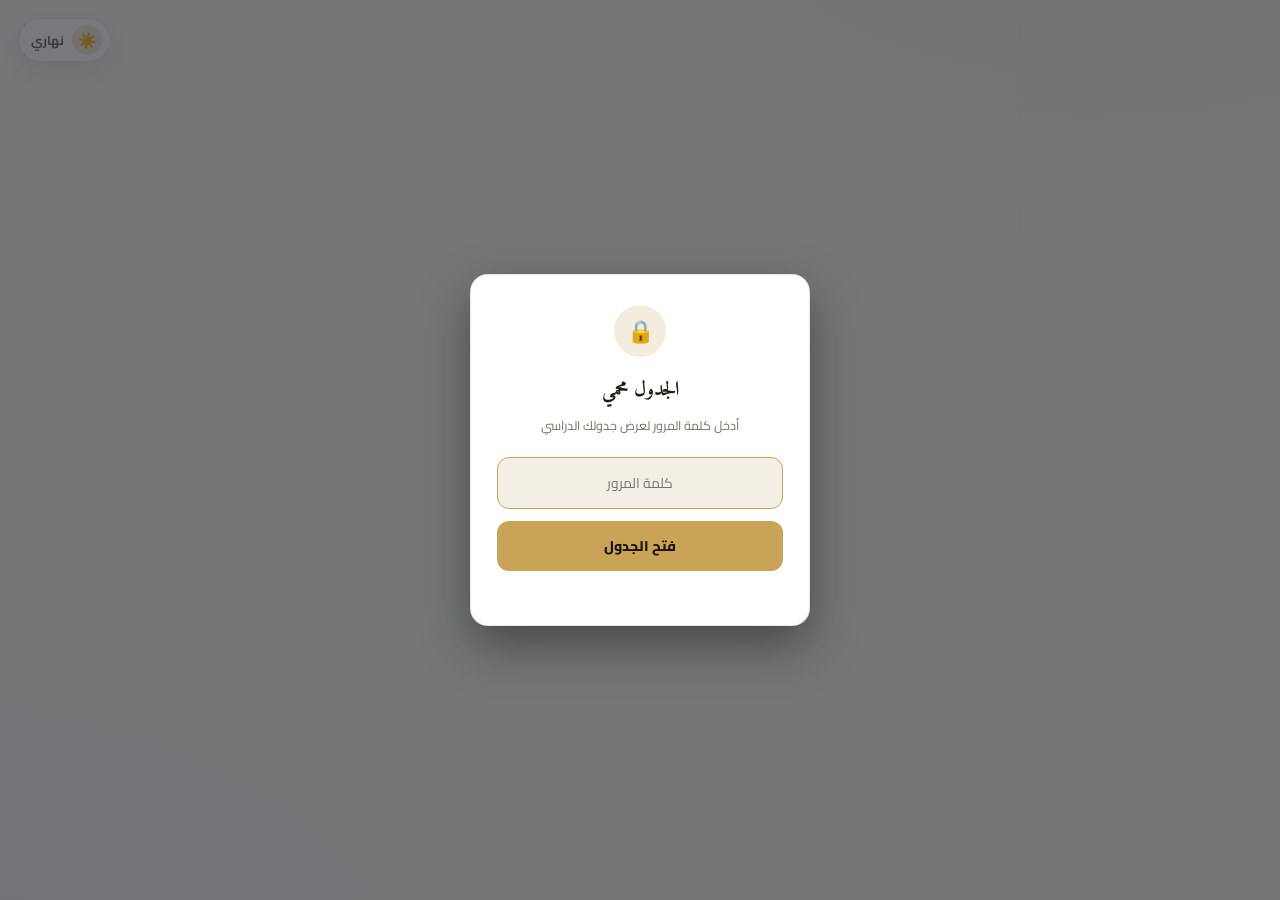
<file: table.html>
<!DOCTYPE html>
<html lang="ar" dir="rtl">
<head>
<meta charset="UTF-8">
<meta name="viewport" content="width=device-width, initial-scale=1.0">
<title>الجدول الدراسي</title>
<link rel="preconnect" href="https://fonts.googleapis.com">
<link rel="preconnect" href="https://fonts.gstatic.com" crossorigin>
<link href="https://fonts.googleapis.com/css2?family=Amiri:wght@400;700&family=Cairo:wght@400;500;600;700;800&display=swap" rel="stylesheet">
<style>
  :root{
    --gold:#C9A356;
    --c-effl:#5AA9E6;
    --c-effl-bg: rgba(90,169,230,0.14);
    --c-infs:#3FBF9F;
    --c-infs-bg: rgba(63,191,159,0.14);
    --c-math:#E8834A;
    --c-math-bg: rgba(232,131,74,0.16);
    --c-comm:#B08BF0;
    --c-comm-bg: rgba(176,139,240,0.16);
  }

  /* ---- Dark theme (default) ---- */
  html[data-theme="dark"]{
    --ink:#0F1626;
    --panel:#171F35;
    --panel-2:#1E2A47;
    --paper:#F3EFE6;
    --line: rgba(243,239,230,0.10);
    --muted:#9AA3BD;
    --gold-soft: rgba(201,163,86,0.16);
    --shadow: 0 10px 30px rgba(0,0,0,0.35);
  }

  /* ---- Light theme ---- */
  html[data-theme="light"]{
    --ink:#FBF9F4;
    --panel:#FFFFFF;
    --panel-2:#F3EFE4;
    --paper:#221B10;
    --line: rgba(34,27,16,0.10);
    --muted:#79705F;
    --gold-soft: rgba(201,163,86,0.20);
    --shadow: 0 10px 24px rgba(90,70,30,0.10);
  }

  *{box-sizing:border-box;}
  html,body{margin:0;padding:0;}
  body{
    background:
      radial-gradient(1200px 600px at 85% -10%, rgba(201,163,86,0.10), transparent 60%),
      radial-gradient(900px 500px at -10% 110%, rgba(90,169,230,0.08), transparent 60%),
      var(--ink);
    color: var(--paper);
    font-family: 'Cairo', sans-serif;
    min-height:100vh;
    padding: 30px 16px 60px;
    transition: background .25s ease, color .25s ease;
  }

  .wrap{ max-width: 1180px; margin: 0 auto; }

  /* ===== Theme toggle ===== */
  .theme-toggle{
    position: fixed;
    top: 18px;
    left: 18px;
    z-index: 50;
    display:flex; align-items:center; gap:8px;
    background: var(--panel);
    border:1px solid var(--line);
    border-radius:999px;
    padding:6px 8px;
    box-shadow: var(--shadow);
    cursor:pointer;
    user-select:none;
  }
  .theme-toggle .icon{
    width:30px; height:30px;
    border-radius:50%;
    display:flex; align-items:center; justify-content:center;
    font-size:15px;
    background: var(--gold-soft);
  }
  .theme-toggle .label{
    font-size:12.5px; font-weight:700; color:var(--muted);
    padding-inline-end:4px;
  }

  /* ===== Header ===== */
  header{
    display:flex;
    flex-wrap:wrap;
    justify-content:space-between;
    align-items:flex-end;
    gap:20px;
    padding: 44px 0 26px;
    border-bottom: 1px solid var(--line);
    margin-bottom: 30px;
  }
  .eyebrow{
    font-size:13px;
    letter-spacing:1px;
    color: var(--gold);
    font-weight:700;
    margin-bottom:10px;
  }
  h1{
    font-family:'Amiri', serif;
    font-size: clamp(28px, 5vw, 44px);
    margin:0 0 6px;
    line-height:1.25;
  }
  .sub{ color:var(--muted); font-size:14px; }

  .stats{
    display:flex;
    gap:12px;
    flex-wrap:wrap;
  }
  .stat{
    background: var(--panel);
    border:1px solid var(--line);
    border-radius:14px;
    padding:12px 16px;
    min-width:96px;
    text-align:center;
    box-shadow: var(--shadow);
  }
  .stat .n{ font-size:22px; font-weight:800; color:var(--gold); font-family:'Amiri',serif; }
  .stat .l{ font-size:11.5px; color:var(--muted); margin-top:2px; }

  /* ===== Legend ===== */
  .legend{
    display:flex; gap:10px; flex-wrap:wrap;
    margin-bottom:22px;
  }
  .tag{
    display:flex; align-items:center; gap:8px;
    padding:7px 14px; border-radius:999px;
    background:var(--panel); border:1px solid var(--line);
    font-size:12.5px; font-weight:600; color:var(--paper);
  }
  .dot{ width:9px;height:9px;border-radius:50%; flex-shrink:0; }

  /* ===== Timetable (desktop/tablet) ===== */
  .board-scroll{ overflow-x:auto; padding-bottom:6px; }
  .board{
    min-width: 860px;
    display:grid;
    grid-template-columns: 66px repeat(7, 1fr);
    border:1px solid var(--line);
    border-radius:18px;
    overflow:hidden;
    background: var(--panel);
    box-shadow: var(--shadow);
  }

  .head-cell{
    background: var(--panel-2);
    padding:12px 6px;
    text-align:center;
    border-bottom:1px solid var(--line);
    border-inline-start:1px solid var(--line);
  }
  .head-cell:first-child{ border-inline-start:none; }
  .head-cell .day{ font-weight:800; font-size:13.5px; }
  .head-cell .date{ font-size:11px; color:var(--muted); margin-top:2px; }
  .head-cell.off .day{ color:var(--muted); }
  .head-cell.time-head{ background:var(--panel); }

  .time-col{
    display:grid;
    grid-template-rows: repeat(28, 20px);
  }
  .time-col .tick{
    font-size:10px;
    color:var(--muted);
    text-align:center;
    border-top:1px solid var(--line);
    padding-top:2px;
  }
  .time-col .tick:first-child{ border-top:none; }

  .day-col{
    position:relative;
    display:grid;
    grid-template-rows: repeat(28, 20px);
    border-inline-start:1px solid var(--line);
    background-image: repeating-linear-gradient(
      to bottom, transparent 0, transparent 39px, var(--line) 39px, var(--line) 40px
    );
  }
  .day-col.off{
    background: repeating-linear-gradient(135deg, var(--line) 0 10px, transparent 10px 20px);
  }

  .event{
    position:relative;
    margin:2px 3px;
    border-radius:10px;
    padding:7px 8px;
    font-size:10.8px;
    line-height:1.3;
    overflow:hidden;
    border-inline-start: 3px solid var(--c);
    background: var(--bg);
  }
  .event .code{ font-weight:800; font-size:11.8px; display:block; }
  .event .kind{ color:var(--muted); font-size:10px; display:block; margin:1px 0; }
  .event .room{ font-size:10px; color:var(--paper); opacity:.85; }

  /* ===== Detail cards ===== */
  h2.section-title{
    font-family:'Amiri',serif;
    font-size:22px;
    margin:40px 0 16px;
    display:flex; align-items:center; gap:12px;
  }
  h2.section-title::after{
    content:"";
    flex:1;
    height:1px;
    background:var(--line);
  }

  .day-block{ margin-bottom: 20px; }
  .day-block > .dname{
    font-weight:800;
    font-size:14.5px;
    color:var(--gold);
    margin-bottom:10px;
    display:flex; align-items:center; gap:10px;
  }
  .day-block > .dname .dd{ font-size:12px; color:var(--muted); font-weight:600; }

  .cards{ display:grid; grid-template-columns:repeat(auto-fit, minmax(220px,1fr)); gap:12px; }
  .card{
    background:var(--panel);
    border:1px solid var(--line);
    border-radius:14px;
    padding:16px;
    border-top:3px solid var(--c);
    box-shadow: var(--shadow);
  }
  .card .title{ font-weight:800; font-size:14.5px; margin-bottom:4px; }
  .card .type{ font-size:12px; color:var(--muted); margin-bottom:10px; }
  .card .row{ display:flex; justify-content:space-between; font-size:12.5px; margin-top:6px; }
  .card .row span:first-child{ color:var(--muted); }

  .empty-note{
    color:var(--muted); font-size:13.5px;
    background:var(--panel); border:1px dashed var(--line);
    border-radius:12px; padding:14px 16px;
  }

  footer{
    margin-top:46px;
    text-align:center;
    color:var(--muted);
    font-size:12px;
  }

  /* ===== Mobile: hide the grid timetable, keep the detail cards ===== */
  @media (max-width:680px){
    body{ padding: 24px 12px 50px; }
    header{ padding-top:60px; align-items:flex-start; }
    .stats{ width:100%; }
    .stat{ flex:1; }
    .board-scroll{ display:none; }
    .mobile-hint{ display:block; }
  }
  .mobile-hint{ display:none; color:var(--muted); font-size:12.5px; margin-bottom:18px; }

  /* ===== Password gate ===== */
  .gate-blur{
    filter: blur(14px);
    pointer-events: none;
    user-select: none;
    transition: filter .4s ease;
  }
  .gate-overlay{
    position: fixed;
    inset: 0;
    z-index: 100;
    display:flex;
    align-items:center;
    justify-content:center;
    background: rgba(10,12,20,0.55);
    padding: 20px;
    transition: opacity .35s ease;
  }
  .gate-overlay.hidden{
    opacity: 0;
    pointer-events: none;
  }
  .gate-card{
    width: 100%;
    max-width: 340px;
    background: var(--panel);
    border: 1px solid var(--line);
    border-radius: 18px;
    padding: 30px 26px;
    text-align: center;
    box-shadow: 0 20px 50px rgba(0,0,0,0.4);
  }
  .gate-card .gate-icon{
    width: 52px; height:52px;
    border-radius:50%;
    background: var(--gold-soft);
    display:flex; align-items:center; justify-content:center;
    font-size:22px;
    margin: 0 auto 16px;
  }
  .gate-card h3{
    font-family:'Amiri', serif;
    font-size:20px;
    margin: 0 0 6px;
    color: var(--paper);
  }
  .gate-card p{
    font-size:12.5px;
    color: var(--muted);
    margin: 0 0 20px;
  }
  .gate-input{
    width:100%;
    padding: 12px 14px;
    border-radius: 12px;
    border: 1px solid var(--line);
    background: var(--panel-2);
    color: var(--paper);
    font-family:'Cairo', sans-serif;
    font-size: 14px;
    text-align:center;
    outline:none;
    margin-bottom: 12px;
    box-sizing:border-box;
    transition: border-color .2s ease;
  }
  .gate-input:focus{ border-color: var(--gold); }
  .gate-card.shake{
    animation: shake .35s ease;
  }
  @keyframes shake{
    0%,100%{ transform:translateX(0); }
    25%{ transform:translateX(-6px); }
    75%{ transform:translateX(6px); }
  }
  .gate-btn{
    width:100%;
    padding: 12px 14px;
    border-radius: 12px;
    border: none;
    background: var(--gold);
    color: #1a1408;
    font-family:'Cairo', sans-serif;
    font-weight:800;
    font-size: 14px;
    cursor:pointer;
    transition: opacity .2s ease;
  }
  .gate-btn:hover{ opacity:.9; }
  .gate-error{
    font-size:11.5px;
    color:#E06666;
    margin-top:10px;
    min-height:14px;
  }
</style>
</head>
<body>

<div class="gate-overlay" id="gateOverlay">
  <div class="gate-card">
    <div class="gate-icon">🔒</div>
    <h3>الجدول محمي</h3>
    <p>أدخل كلمة المرور لعرض جدولك الدراسي</p>
    <input type="password" id="gateInput" class="gate-input" placeholder="كلمة المرور" autocomplete="off">
    <button class="gate-btn" id="gateBtn">فتح الجدول</button>
    <div class="gate-error" id="gateError"></div>
  </div>
</div>

<div class="theme-toggle" id="themeToggle" role="button" aria-label="تبديل الوضع الليلي/النهاري">
  <span class="icon" id="themeIcon">🌙</span>
  <span class="label" id="themeLabel">ليلي</span>
</div>

<div class="wrap gate-blur" id="mainContent"></div>

<script>
  (function(){
    var root = document.documentElement;
    var toggle = document.getElementById('themeToggle');
    var icon = document.getElementById('themeIcon');
    var label = document.getElementById('themeLabel');

    function apply(theme){
      root.setAttribute('data-theme', theme);
      if(theme === 'dark'){
        icon.textContent = '🌙';
        label.textContent = 'ليلي';
      } else {
        icon.textContent = '☀️';
        label.textContent = 'نهاري';
      }
      try { localStorage.setItem('schedule-theme', theme); } catch(e){}
    }

    var saved = null;
    try { saved = localStorage.getItem('schedule-theme'); } catch(e){}
    var prefersLight = window.matchMedia && window.matchMedia('(prefers-color-scheme: light)').matches;
    apply(saved || (prefersLight ? 'light' : 'dark'));

    toggle.addEventListener('click', function(){
      var current = root.getAttribute('data-theme');
      apply(current === 'dark' ? 'light' : 'dark');
    });
  })();

  (function(){
    // The schedule markup below is AES-256-GCM encrypted; the key is derived
    // from the password via PBKDF2 (200,000 rounds, SHA-256) in the browser
    // using the native Web Crypto API. Nothing readable exists in this file
    // until the correct password is entered.
    var ENC = {
      salt: "B/ff1oAZIR4b/tJmSkEC2A==",
      iv: "cmn663kLzujKLqUb",
      ct: "z6YAQofDEuoTLVhmC6VV/HUS6juJpSlpafrUC6fIWeC8yu5Rq9aGI+rz3tSyf1q3c5AW7/1jZVemcnu9yB4yYDzMBA1hP/G2iDu8GUI4eyzeEM5Qvf1J3tIriRCSoTIpovPSEWsE3tqOWaqxCt+quyOouZAtt+d7IaXGO1f396tibr7R8kVnj143+pkv3FMwo31MkHRXFfa+zaP88+CSRK4mCLP9WINQbW2ioUSQlLxY3tGY+/HQr5CYPwIrQ27CTpCTMnISDwMko/MzHgaicVBdEg9HRcqEdXJ0MzW/da4SkSOyXjmCDizmKXsj3jmjZ5Jp0APXWO+lvHFB6xKSewmUTu1Dcp3n2vw8zSMkf8vVmt5E/tsW8CMGVX0UMbg9NKlTMFSXnyAJ+EJsfage6DUBSPNl6TKLdJq8m1mqds5FTIo3zghXMBGoKe4Q5MEgxlLvoG+SU9Ufsh0LNKPlHeg7qSD4psojkiIBHjzcGk+3O/bJNxzrGaj1o1GdP/pgAsW6Y8dPdHj6RGh45W89eMfRZHjCHKZW52LL7ScC0vc+VCl9Kp6Fctkri6o4g49nbqCpNl//3aPLwdoAzgkwJKYYmbkrXY4aY86VxElXOx4UOfjnXkgt1keaKdfiy3KSVgQN4Q4Bf3s6FR6bB9E/BYR2CDxuh9/[base64]/HgVL+JftXSJiPoJ+/LIAkawj7rAMKnw76XNN+GM4iU4ep/HSJ3duSA/ltqQo/cFBRo9r/nUuH+axqcl/TQedqzA3nUWR1YXrHEQKCf/2x5UKd4ASoE4ttk/tKDCOUhz9ftkjpgCobyZamqdA9TKkvHKKIxmnHP16rFtMlhi0eEeAR/Xs76eDBumaE4gewtJtkOCap2e+Ni6WVcqJkJ1ieU6AFPdgvMIVLrO9q05QQxKfgQL87Ha7XbDTrlrIFfrq9jyGGaFTAfWbP8BH7jtYzFV+VxtL6FYIyKSgPBd2w9Z/+PyfDhZeTYAgYTK204GJCfedGbgF26PDr9S4uOtEQvWb6qdK6+aAv4Q8jGD9JAXAz7XDL6s4HEwq51JScQ5jhcllCupLN8YSGV5RrX/Pcj0I+WFZTbIHbjwhNyOPEFp723/YMxc4cixPaUOfE9GW82wu2nt2GCc2ymTqDaTxsREJJJhEwEXhZpsL1NMVDSRxdFZJnR0MD7Eht8vbHAe3sLT+qeavXk5iyP6ozlafkqoersM/CRrkKYWkxy1qV3wwt9ns6glla+VSHhHJ1r/VbD6CI8ae8MuY6QAGiVTb6g0jxA9z6bIdBQjV9g3u+careteK6A/[base64]/mYpwJNVHYY88gGlERnmnlmdcuqt5kWo+QGpdfbWAkVrJI2Atv/[base64]/bqYFJb26u1n9GvUS2ijtj1ulb40s95Sf/jk9TsUkR77C5d13xhhETj2qdHa8VC7x/5xOv0iLuqYAd5xent6kwmqFFUGgqqACz27olD4mXtlCTuVVQwpijPnNWtalvZbzEHl2XpBaYtymoKrUdxAFDmBtyAxHYTNDAyrurrzLoY7l5JC5zTxTub1ccRy81RvZisZtV7mRyGrAEbVVurt/mE8kWtViS8flaxEebMwS85hx+C6fg6oySA2BiPYD48HcdeeD6FHcza8qTt1X3/trb3vKJEl3wokjlqU0diJFUPBmS60DVp/rmiwn04idZP6HP1rYy1PAmTDvOm4AcDm73X8NExy69rt3Jp1peK8sl47rOovMBWm+FoSAMxnXwtrH7w+dpDlIyHqgd9Ojk7iVnOBnQTvs2JgxstxvIhmkscNZ1bph1JwMdpAfJUJo7fyqmryLmWLItXF4WOMCocUQuHGldatxGJir/2LooKgrPl8t3iwDqUtfHu9ti6zyzo1u+wZXutC40KnCVa8+dyawabrLWB49D5a+y6S/gJOXoV/gZs7zl+xFqpE2bvJb5weYkuyeq8vylMJOt7XlUNP8xbx+wOCE9+L1d5A0zEKyVyMWF7q13rsmEL/kjuNkwto/ze+XKz4ONVdTysAj5xAZqRHjcWE7mb4lD0wnsCIF4v3nYRuIQ6Izbjh/zh9DmI4YQipolYMdixDPYdFbWQQVfBjivn3/YRKb0gC7Gc+FrB1dZ7f9rjbzht6h9W0gVVez7wp+6BQeUxdos8Jm6YiyglgMUJksqtERZipR6u+p7ZShiktOQb6bMbxom6/Py2LpeMbY6uRcAKoRIZVHxXadcimCQ2k5+idRS5xDnMX8WKtpd5d+8YGbd7GBc6CQn1ggysY12y5MhfuIfOI4iQt+XMuZW9BTywHe8QAoDND0k9Gkx9NxcaIS19cQf28FUO4xgbf1+R5G6PMI0pw9mGDPT4qrrtGVLavedyduL7iauGB3zzKvwheSECiBF3cVtv3Yih/QA3MM+4VnmcK9R6EEbVV/k6EpNJ2AlK6+4dYOZlxeAeqV4yGz5DYa17K17tK78F3UI9SGdDN+FR12S9ekRQKLviv5fC1Kf5jPTNZg4U8StDCMPxcaXgGJr321HJS2Fqb9Mo5rFgUtSa3j/c5rKw7g7Z33DVVrXhfc0WIqvG2+6/kk6HH7jMxiDUCC5w9+oYt9++jwF9h/bIOWSMPSEfuf9zQCzKnbZ5UkpxR7Ea4Xq5y2iw11D0a0159fPqRMQj4HQsmi+a2DwOxmyQv5bObqk+ec/gJ/QRXX71iPaxQ/ABkwN6qQjBriGNFltw+djaCOg8TJOCEWb20RLDuPw1Fc9xI2ggMlwhcbz5YfKTTZZUjby/TFCnG6Bni/NgyfpUoM7AsFzC6OHuQe5xeMKh39pMNvX8ZVkHq45KLcUoIqGfDTKu2ccXBUHyMoi7EEKf5eXQY+7QOr9G78Q1wGQ0xPC6CNcSlOH1TazVuexhgOpJoc2v6Nsa2ha/ATROjEpzE+2HnqbQC8tGb2f6rfMltNz+ooa8Vildr0N4+MQ2oRTNCNXwVCTwUIFUgpb+hnb/gLtT+KYanZV9RPunFa+Q3Fjmmrj9QQ5VweHvx2Hnt+SF0iLdvbugXWWfLRL4h5ynOQOHvzullZy1pXkNY5dzXuMiTqK2zHnm8yMk9hwE42fr7mFqAcmfjyHeodSJJOWaOQgy6WF8P9yg8lB/LaAhLfc6QJ5rCnQOA6/pl7S1Ga24UgwoIJIxG6MVsA/z06Nh4bgCnaLHwnq46zhUN1xTBbAKE9O6YQj7KWIQwjyy1kirnS6kQ8m7X+4fA3pdRgbW9NDcJ0f5PIf+MjUaq9ENGprt6wl65oJBobYIbcljmW60VFZvfcK45rCGV5rtjyoa5mwo3XnHnlh+Z6vdKSbS0Q/9XOsU4zLGNU6sE5PQKozw8JsjU7ch2HVqto7Wiga7EsO+G+htwhq4Ds6EddzKo5W4q18W6gBJ7fAq+OVy3XrkFgyv5lKs3I87X5AEEIlu5G2pp5K3atT33Rj96lHvcyLxDbFGJ74uDqrnig6fNlDqLpPFrldOk9SGbn4PFugweI3PfHr6TRoTDsqVWUgj724H8r/Yipiotz/ndrL9zBD47BHsOnMjSMgHGmsfHj8Rvh0PI3y9r4Z2fQsWtPPxZdernGLgM9I+xkSLXKjfg+E5Xk/+mkq5MAxtmx8T0cY9ccens6Akl6ractI2Vmi8948DeHx+OeJRAAFqBY2a2gqvbPiJlHqvOuD6bEDrWlzBsBV8NZKaj7Z4OQ+SdpVQ2X2G5qKfyTCn1o/Fdo7d5uzvtT9YMt0ogS+AM8Zc6XJ2ZHflztkIDLmayjiR4brgpLTMIkNvEydCYfvV7Qe5rBTxKoLYE8aZPJxhf3dlzNdrHaRpnvIWYEjnVrxaIIJbcsADljNu8eAvCDzoDX/cVmbf5EWBCdmi8RVczjNANolVXxEmDIJ5fZ2axXDA9KkmhIJWRiZP7P64Gp4JS+bgWQL4tRk572rzqczpXRg+cPV4YNmj7K/cI2n8K9WC+OZuWpiVRgJC8GAXs3n3jJ0AUT94zblgK4MB/[base64]/240pAIyEXM+v0T9HGAIQG58V4aJpcut2XIqwaheTMv6HwL+uuQvQezmQBN9P8T3kMDfl6adP0y/mdJYUgVYpu9YYni+U7Q9WLfjbsHPhDGMcTOjZgZdX4mniIl5XqOSrJU8NB9TTh1n5kVSWAKlaEMZOS8CtqawFYEIF8CsaHseEPxSo68p/L0o1oASc113gDHn9B1hNnLEDYxy+4BJDbUu7K6VQr1gfkROnNSivqorCpTZCBaG7AiwyoLU6cHjn+NqOnTa4NAf46yd6aFFjTU0Hn0RrcXblWOTUIanwt5YXaH5DmS8hiTKlG8Ug6tIlTkRqCweWlX4xmaHW7viyK5uiY5I55SaGl3WAhxy7C2eE2XHF1Sr3g8o/4zzDKm/nN/NE9vjtBRrbr7SnoIofpNvVx/bKpLi7+Aebaic08QiqKyNWHosvaQuznYeaBWIxh1yeXWJuTqjgwI8iA5Lo9ISUjMUaeWW5BsYA72Hn8QbS0H/OlpQume5K8k2siD/d8TKDx8vt2Jcn5a5rFeAzBcluPF1XGA2DPTGgsmmbtIa6BEziZBrmJ8VYLJvbd3apBXLeEjPeauLVLuTEc3ylufr9W8FF08pu/3KXAol1l8qoUzFWhJgWRU9GfJ+CuRHRIAdrQf4r4ElIzrXc7eavQi/sdwcgQrdMCf6hrFhEuyRHJ1Vvqogf+ugNE8V8Jv4u0aO2N20KTVTmbgG8RwnH+8jiK3/[base64]/1ucvFawpmIJVIjqyFDdrlDBmHb54HVVxG2DFoZbY8KOKNBqlgAlt3uhDX8IxDvSrsVrAAmMXtGAoe6QicNG81WdhjzazbCzDKV+sUgIniv2TVH3IeKPH/ush029FO9JcylOEJ1ecDyEbpqJLxHVO9SaSXBha57L0EzhKl9JRfH/qEeaSgfDW4I2+Dotq1b3HoNRsH/Wx98RS4V7aunCcBA4wPi6U74BV13xmrBcVVPOss3ZgJBpLRSKqBUCh1vlOqyTJyP7qAqCS66oFI6EiGASz9JtF5yunhvRyPSZtCMpcruCzWTbEjGtbNIWwUvOewdd5Iav6R+lM3wk9kU4C/etouqTSkjQRA7sBqe/oOdbq0FzVpqJAY+WzlRMq3GiidhuOWW/FaVYs08vcYvh4y7vE/VA+QTGtTnyB+FEOeOPwfSi6eZyqySH6QD7SDml+Zv68YiBv1RhyrP0XMESMDN0z/DIloGHDEP/D+Wz3it6SZUEypGREAY8brKNfGm7Ip0bK9HmK8bpfvEDIfKbtRnXXFWR4/ShEEn+ZubvlSNL2MWGfmiJS4ox4eaS95dmfV18OnRKKywJWVOKbbEBhatDEnt5Z/e5yKd+s4pXAkllwqWMk1dqljWpQPwUQ8V1yfOozf1WGJhNKtlKM/TbzHKQCnNYYHVt/nvVfwVxqgAzI7pKFN9HmNeBwccUhzL/x8LWVGhL5NQ2sEg18nXFORCtBU/tiDEGzWn/HP8k28UFUA/JTO2KXvOUiWlZ68qkTPL2q6BVexhTP77ScdV/[base64]/[base64]/ioK9ts2Z1eaJk35I83jCVKuLYrLgdTVsBz+pK6f+VesekPCe2g0eCmgPsTtQgvDUVSil53gxgs6Yw9TyGXqvTeWSx2q2zntL2LeD8ZjZKxQleeAxoHRczIPVV1gCj5is7j4SbeTOru9XWo3QN0rp8gn9QmZQ9YXtx7qZRIU6t5rP8Qp6uZWXToLGhY11Yy1hO/+hve7eQ0nVsiWkT6/ym2kLtAMNzuN5Vd+Ux6yl1/mcQanPBlyDOq6vIbvCopZvxcb/jqqT50ajbi/1MSiTInaHUvqjGbwInKXZJXqxZDm5JzhdJsDJOBlqEkXfXcb2VlFBugIX7MgeR84LjS5eC2XQwvNTr7f0yihE/skJMbSzwKe4X3aa3NOaehoyvMm/iemqNZxhIJDgoB/yRqxDqgMJ/vfm3l1jwgzbjWs5FFwDa07JNgtnhld11HDwtkvnH4mPZdmBdpqOJfuoLy+tc9g73i/LdFy0nmUlND9C1sbng/CwAtINhtaj9MGNH6bwbg4w/wwiIqBg0SClVkyJFdQkwkDHtP2N/JxZxWhFtbKhRrHy7mlNNHk/q+pO8cTryxwvXq51PxH4k83jnaOWqNsqWOtdtDUsMgByOXvoeiEI+hICi82LcNAQjflwqnLM3uxrdGNuYjMyNQPnaNXxgvQaGmPWDcQuWN1bl5m5xuhgGIyoSqQVy0pil/+22bbH1NSChczCHsaHu9hLbcH0j6PVJhLocjpLDtWVYtkJC2iGfLzoNp22wsNlHTUbRMNkskP4yfHNjKwWiTnLc4Xxy5rB0ZgD1mF9kjPG7qSnkb3puoklWI5I7F1N71lMHf5qirfYrhl+lKSdN5k2NnlT5lGq9hLr7f/z2jEXuOFLw24zTZLl3jDHRwc/OgvK7XM4zqwD/8grlcp12hLaMVa4G8RnMJDDlMI5CKHNPk3nZwWQXpoI1Tuhcimnm1FbLFEjmGFYlNcyNlhHATU0ZbAzc4VumPG2aA+CcVOwKn8ir/v/vHMw0azmh3Z4qRbb7/WGjS726Yau34wbqxub0b8honiNdRSKydgtmM/167I9RZ4p4Fl1XYaqtOtf3EytzuqwqOREYfFC3/[base64]/dADP4R8uvPpPT56181iUh66AegBlXipyI9JxBYlrx8K3whKXvUPI/wvjmUWyA24NwauvZwezK2AJkAxlnzzxNsr0c62PSY68VO+Fd+aGd1Lb1SeYHkXQSOmf2k6nwBEU+x6W1ZWj9p61Pm0YrhxvynKiICd7K9JFYnirDhHR7023j+fNiLBBR4RxDNc/nHPXIJkty3VlZOn3HUM7uC6lYFzPB3Ydc9K6R8LklDpCu7wR6UgbE0nHpl1auGe/zoFl+9eRc+oqnzk/6o8l3rdZ0H3+51xy6y4v5jWR/M30U3YdIrxGlxtx17G+RgPEw+dj5rEr7xxxAqpQQmdV3pA74LsZU+wl7xLeeEb1OgMh9/ctf3lwYBAcoJKXFS44IneQiMUwebHShQG9O+soBFJ/F/R5m4+W8NUMUKkzRnQyYkVQX7XarKSv1F22wDxLEtDo1BmIgrjX6YjlLdZAdTPCbk4ac3B/9op0W4bnJx8k0GL9SPJDoQrS0x+gCcF2bLoeIIALuaMGgzTf1et4QNSqQ8HJqmV1+/sr6mV5qear+27TLZiNFMywnBy9/PHvJWdnCC6TCDuKsXODbTmyWRIVVEPxUOdJA0VrkdHswGPJG2ozG5hvcIkIK6D/hH8WPJ9D79vEmQ/6pXWy3ylMpCEwKGhgSm5xfVdD8hgy25xXONzAr6qT+ShnS9DSdg73DsrYm1ZYk3LzXT0lLjBzarLkZuyk50pn6Kc08vbPPyJoSPi6E67vslQNh2rLZUDYbrv2lVmcpquAXy43b9shVuSWVAIgCSSpHhb+aDscU5BLiK7zrhB/aSI2aB26KRnugO7E+btlu5RIbTty2kyjccQEQAlb01+yQLCRtHDACzP8min1uaxShNCRUqRTEuvRhcamlI85SZ/+xGaVCILDbV/X6TF7slBS3CvSWOVWpuvenRNRmoX1qRjWey1gGOrznNE6cxQkWfj6Ql0D29zQwD6AztOh76tGJbYVjSYuqTKD32l+4kLOvhCpW6hTivJO+Ddt8+vLg8suBTT3FrdtAKvYgTd8F5Ky3d9zn92gHd1xYkEXezzFmqC4hYud86LymVVoYogzbaFR5q3YJ/nHhU1Xy3GEMD7RQfKAjPuaOpqrlclV6lNg/t8yTRS/uNeI4jhp1ywKhfAiBI8htQxaUXA0vaanRtSoPMa4rlRSNszia7og8aYmZWl5v06kFqJU5Th88ZZLgHgaVvaoVKArBQfCjBWqrmscg7Ea+cxrsrt2Olts4lvSOc9UxWTpNet1fvpLLIpnsQj2WeQzKtodJC/pdYi9k3RWNOeoQ9Vl7cCfErwDXdlrSyDft0e1GdTfhUdDsb+8PtjEeFoIazhln+k6ucWo/+7b1CoLBR+plFctsEUHub7ivNgeFi9pA4R2kEkWw9hoKa8Ao01Njz+wf7dl3s5EYq68rNXTuFE7ip/A01E3yGqzn8ZfCzDICmpbcwH/vfeR7odrZkxCWns2l5k+fJAUqtC+J+bcywliKSGX1t5Dygs3Y0I2chqt4rn38WPZxv5j7I+ej7GtBn7Jk3W4ShUbC26ugaGMgSeYzZi4RQPh/X2higRMA2bD3bV+q5mwLOZF7ydaxoxa1NBNQoU+7b3NFWoEhAim+XiONfcpM98iCvwoUsgwBwisHFRC/oGhhIEjqMoYrvQac8k1zgO6ruuiiJlkgfNyTe4puZ61XSntgBoJjnZLbgxSpfVLL8aeOrhtWFo0jf4ZDWCPqjy8m1RGZDsLQ+UtOeFodvWi0BuN7PLfbPCvoDT5xh81JYJLUFwGUQ79XnW/AvQcRn7YFMyUn5g8UGDWpg9b5zct1FIGB1HquwCg3qTfy4HVDswg2rLUapDtBs+nTNXUDLA57SFLyCVwd476qHri44Uwg8txPkHNQ6M38oKpSOhTrCDgw+rFhQSLfu9lTXtG7zguQQ84ZpI7fzOtq0Uf5pOEXfx0hvWHxrxzBUXL3SR/Dc6px0G3JtBsFM4Ssz+XiTH9vIIsGE02OvmHGE2IFFsRDZyzfsRK7jX+djSBL+9jm6ZdX0hfO93QUb4v2lGt9OSbd1AkJRdyK12/1OWK8GVlO0zQmnC8pNu9ZyXDAYIw53EMlA2TY4M5TYx85bK9hxC0HpGrvo6Gt4XLlOvoyBUntb1dy0+QhhQYjO/HkU3/Afioj+9+p8s0C/Ulxl0979TnHu2r4sTbplOEU2OxMsNxezKgHqjvue7akkykAcDdpi686Kr8A0K3VVtjs7NNHRx5tlVsNDT6lbH5poxMy1sX4lG52bqP82+IzXMK6b9uAfWlCq3/PKUz16g7ABTCCMSaBLQi9bFT9Dnt3wXZgn5ENHAVYy/jQa+yYfjH9HMe39qe9b36wZpGQftLHceAGyzl4a8fbtYGsaWHfzyQhfFIMKmGP1xNUb6NmTt+kr6/OQ2zZdNBaMatDyvasZIvFAg4XnHxj7Zp+d7E6gM57O2DnywJBUCq3qC+DdsQA+Z+DZ/O/A7pW8arLFqqmN9qS7FDpGf1lB1hWxMHHBb6/R4NaP3bDNj5eWhZRsSUsIjQIP380Hh/tXA1G/AvFB8HXeDGU+7Egm1DF/HZF6tE9EkJ9loKbjU+pzEQfSPAMaXFyg+7kAWduDAiNbuBSC3SWrxldMstz4hyaufEYudU0pti5hVzvYm/2jUeK/GQDPJffgQA+cvJ2bKjAM7nVVsDS+fxCPxlN4c6bgAQitRPr9/FNGjEYYcQD6z4xtlh9kLnxZ2zv0+RkXzn+6yUe320gc7TbSQ42f0p5uBsGTxkIt+WRtyNc69fbMHXNqt1tq8xiUUn7kk8/2/hb+Qojd5BVZ0pwqvcpaZxoruYwsoIi1I0trimt29JnvHa0GnMnJUF42aQ2/VYVrMoIW8p7uwkpgELLW0TiMqnag1k8bJ/DKYuccMU5W7vqXa6eQlRPoIoCuRio31QW9cm55+f6Fzpllm3doQGvXiu/hc/8NsGvWe7Z21PLYfZVwIcXsypd4S6+LEsmbnDRApnFw9uOFwf8N8fi9jUbtZA2Kv5VRGGKsAzyf27q501ArPZBzz4O5uMjwDnH3nJKLq6ZXKZZgi+Vx3UGA/aeaXKYV8HrQ4E6gGleKso6H/0rDbxTJj6M9TnTQWpsSpD4ObCI7KNLswhbvZVc2hkh+Ze9VPPMLHRwcjQnaUq37EgCCEWuxT9wHvjTazajvl71ywLjqKH+FtH8h37uBD5KfXJVWUnMgOlkjSAaFyFXN+9cNijHUYJ1PHntgma4ufWQzxKJurY3GuJE/u/FQL/j0+p7ZSDCAwGZK8brp3QoH78wBkyGK91BBWw/6fNaTbZ0s+78M2J/DA2TJ9i/PbexVOIpISBoQ1UVh4tnoFpfB1nVSfeiuKk9ngkGUIarBD0pW16Q4tFwB6Yl4mkfcJsp9UFFNUj5jwS5fZcgdaPXdk2rhQxYwv0As3Uv1JiQZdiSl6ktNv428ATEri5zi5xaXa2NThU/Y7sZoAm+dTwX+M1YZsNoTtfTNRnbepX/3igXr5MpGX849NmWFleiLQwJz+IZkwAg5ObPYBE5/C4vUuASjeXBs9Tw3Cq1qGZg+YK/B9yIE7NrYjQGSvxCR7k+c8+MfqrnlbzV3AtxSdfY6YJQZo64YGf5YnUNc02Ll58vASl+29ahh84X/gro27GP1PajIAJWQyNWdAOLHchGYIDuCgLLkJerlBx+B7a62aPkAy8zBpalMxJhhTqR7GjYEi+x5gC/Z8B7k431A5HXkxJKp+nmubRvcaakM4XGeoCXSxLCrqx8oL2ZqOaNRb/zZh6FFGoHIyrA/H7os4/[base64]",
      iterations: 200000
    };

    var overlay = document.getElementById('gateOverlay');
    var content = document.getElementById('mainContent');
    var input = document.getElementById('gateInput');
    var btn = document.getElementById('gateBtn');
    var error = document.getElementById('gateError');
    var gateCard = overlay.querySelector('.gate-card');

    function b64ToBytes(b64){
      var bin = atob(b64);
      var bytes = new Uint8Array(bin.length);
      for (var i = 0; i < bin.length; i++) bytes[i] = bin.charCodeAt(i);
      return bytes;
    }

    async function deriveKey(password, saltBytes, iterations){
      var enc = new TextEncoder();
      var baseKey = await crypto.subtle.importKey(
        'raw', enc.encode(password), { name: 'PBKDF2' }, false, ['deriveKey']
      );
      return crypto.subtle.deriveKey(
        { name: 'PBKDF2', salt: saltBytes, iterations: iterations, hash: 'SHA-256' },
        baseKey,
        { name: 'AES-GCM', length: 256 },
        false,
        ['decrypt']
      );
    }

    async function attemptDecrypt(password){
      var saltBytes = b64ToBytes(ENC.salt);
      var ivBytes = b64ToBytes(ENC.iv);
      var ctBytes = b64ToBytes(ENC.ct);
      var key = await deriveKey(password, saltBytes, ENC.iterations);
      var plainBuf = await crypto.subtle.decrypt(
        { name: 'AES-GCM', iv: ivBytes }, key, ctBytes
      );
      return new TextDecoder().decode(plainBuf);
    }

    function setBusy(busy){
      btn.disabled = busy;
      btn.textContent = busy ? 'جارٍ التحقق…' : 'فتح الجدول';
    }

    async function tryUnlock(){
      var pwd = input.value;
      if(!pwd){ return; }
      setBusy(true);
      error.textContent = '';
      try {
        var html = await attemptDecrypt(pwd);
        content.innerHTML = html;
        overlay.classList.add('hidden');
        content.classList.remove('gate-blur');
      } catch (e) {
        error.textContent = 'كلمة المرور غير صحيحة، حاول مرة أخرى';
        gateCard.classList.remove('shake');
        void gateCard.offsetWidth;
        gateCard.classList.add('shake');
        input.value = '';
        input.focus();
      } finally {
        setBusy(false);
      }
    }

    btn.addEventListener('click', tryUnlock);
    input.addEventListener('keydown', function(e){
      if(e.key === 'Enter'){ tryUnlock(); }
    });
    input.focus();
  })();
</script>
</body>
</html>
</file>
